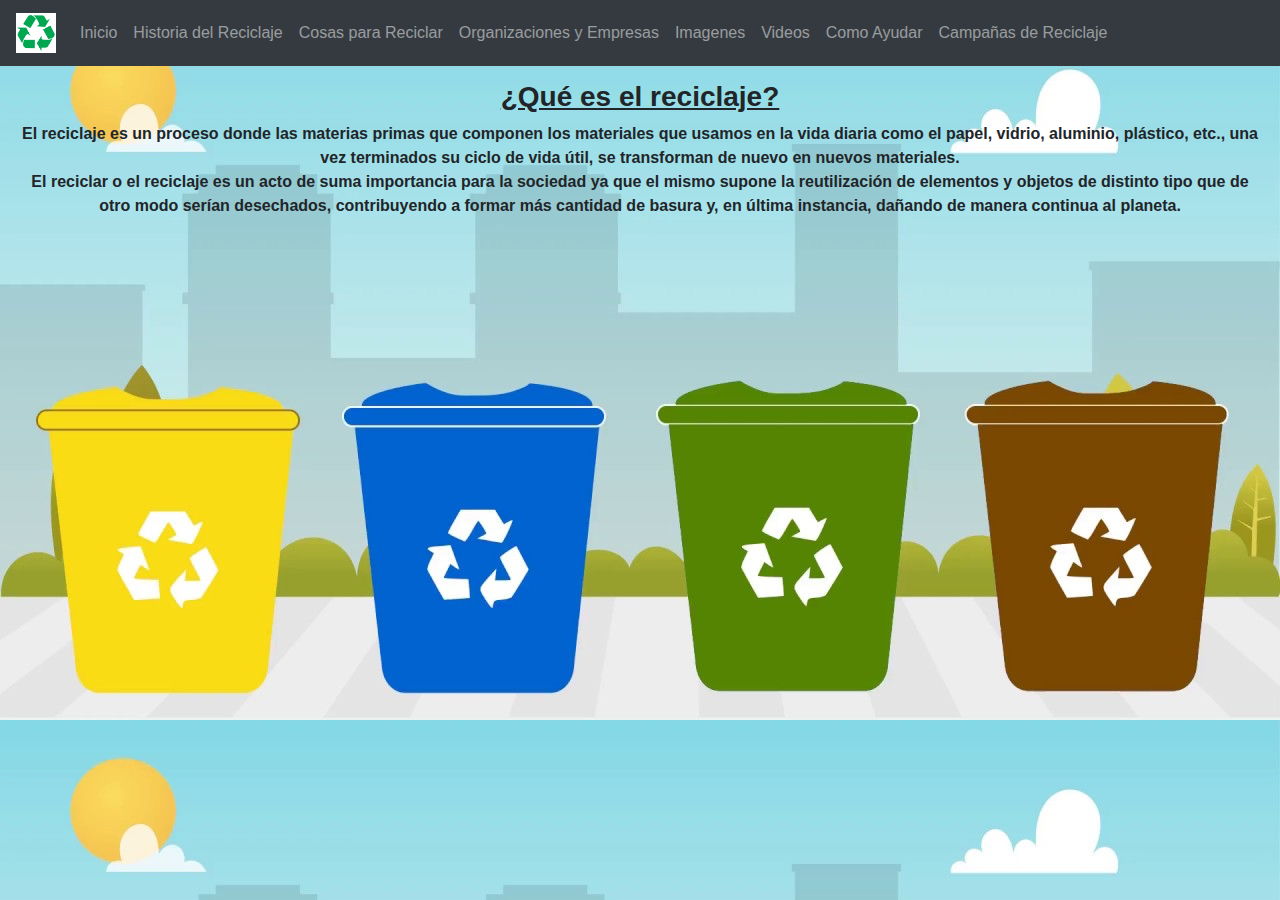
<file: index.html>
<!DOCTYPE html>
<html lang="en">
<head>
  <title>Index</title>
  <meta charset="utf-8">
  <meta name="viewport" content="width=device-width, initial-scale=1">
  <link rel="stylesheet" href="https://maxcdn.bootstrapcdn.com/bootstrap/4.4.1/css/bootstrap.min.css">
  <link rel="stylesheet" href="index1.css">
  

<body background="Imagenes\reciclaje.jpg"></body>

<nav class="navbar navbar-expand-sm bg-dark navbar-dark fixed-top">
  <a class="navbar-brand" href="#">
  <img src="Imagenes\reciclar.png" alt="Logo" style="width:40px;">
  </a>
  <ul class="navbar-nav">
    <li class="nav-item">
      <a class="nav-link" href="#">Inicio</a>
    </li>
     <li class="nav-item">
      <a class="nav-link" href="Historia del reciclaje.html" target="_blank">Historia del Reciclaje</a>
    </li>
    <li class="nav-item">
      <a class="nav-link" href="reciclar.html" target="_blank">Cosas para Reciclar</a>
    </li>
    <li class="nav-item">
      <a class="nav-link" href="orgyemp.html" target="_blank">Organizaciones y Empresas</a>
    </li>
    <li class="nav-item">
      <a class="nav-link" href="imagenes1.html" target="_blank">Imagenes</a>
    </li>
    <li class="nav-item">
      <a class="nav-link" href="videos.html" target="_blank">Videos</a>
    </li>
    <li class="nav-item">
      <a class="nav-link" href="ayuda.html" target="_blank">Como Ayudar</a>
    </li>
     <li class="nav-item">
      <a class="nav-link" href="campañas.html" target="_blank">Campañas de Reciclaje</a>
    </li>
    <li class="nav-item">
      <a class="nav-link" href="#"></a>
    </li>
  </ul>
</nav>

<div class="container-fluid" style="margin-top:80px">
  <center>
     <h3><strong><ins>¿Qué es el reciclaje?</ins></strong></h3>
   <p><strong>El reciclaje es un proceso donde las materias primas que componen los materiales que usamos en la vida diaria como el papel, vidrio, aluminio, plástico, etc., una vez terminados su ciclo de vida útil, se transforman de nuevo en nuevos materiales.<br>
   El reciclar o el reciclaje es un acto de suma importancia para la sociedad ya que el mismo supone la reutilización de elementos y objetos de distinto tipo que de otro modo serían desechados, contribuyendo a formar más cantidad de basura y, en última instancia, dañando de manera continua al planeta.</strong></p>
 </center>

</div>

</body>
</html>
</file>
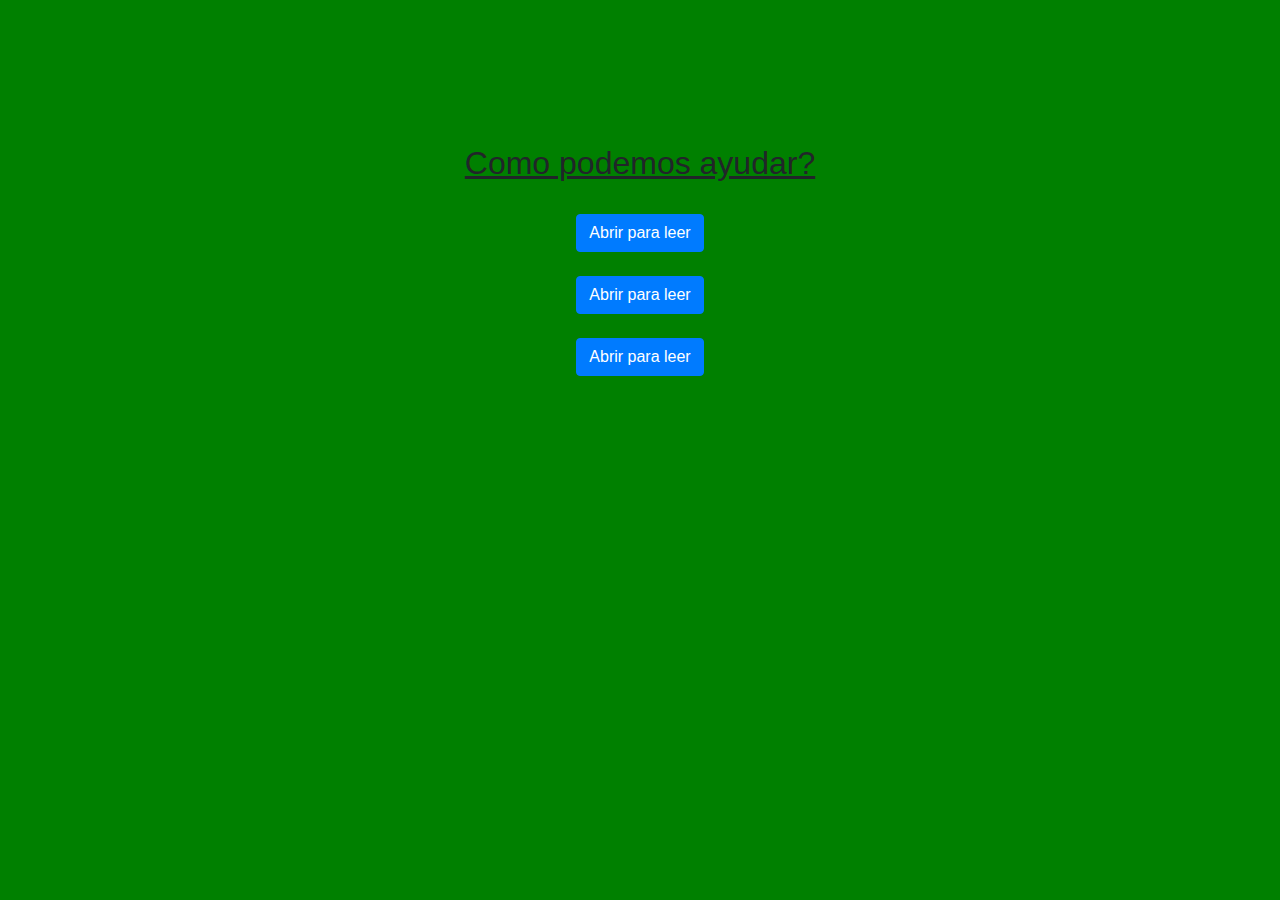
<file: ayuda.html>
<!DOCTYPE html>
<html lang="en">
<head>
  <title>Como ayudar?</title>
  <meta charset="utf-8">
  <meta name="viewport" content="width=device-width, initial-scale=1">
  <link rel="stylesheet" href="https://maxcdn.bootstrapcdn.com/bootstrap/4.5.0/css/bootstrap.min.css">
  <script src="https://ajax.googleapis.com/ajax/libs/jquery/3.5.1/jquery.min.js"></script>
  <script src="https://cdnjs.cloudflare.com/ajax/libs/popper.js/1.16.0/umd/popper.min.js"></script>
  <script src="https://maxcdn.bootstrapcdn.com/bootstrap/4.5.0/js/bootstrap.min.js"></script>
</head>
<body style="background: green">
  <br>
  <br>
  <br>
   <br>
  <br>
  <br>

<div class="container">
  <center>
  <h2><ins>Como podemos ayudar?</ins></h2>
  <br>
  <!-- Button to Open the Modal -->
  <button type="button" class="btn btn-primary" data-toggle="modal" data-target="#myModal">
    Abrir para leer
  </button>

  <!-- The Modal -->
  <div class="modal" id="myModal">
    <div class="modal-dialog">
      <div class="modal-content">
      
        <!-- Modal Header -->
        <div class="modal-header">
          <h1 class="modal-title">Reducir</h1>
          <button type="button" class="close" data-dismiss="modal">×</button>
        </div>
        
        <!-- Modal body -->
        <div class="modal-body">
          <h3>Paso 1</h3>
          <p>Disminuir la cantidad de basura que produces es la mejor manera de ayudar al medio ambiente y lo puedes hacer de las siguientes formas:</p>
          <p>Las ampolletas LED duran hasta 15 años y son más eficientes que las halógenas. Si las cambias, reduces gasto de energía y basura.</p>
         <p>Prefiere artículos que funcionan con energía solar, como linternas, relojes y cargadores.</p>
          <p>Evita dar regalos con exceso de embalaje y prueba haciendo tus propios obsequios o tarjetas.</p>
          <p>Considera cultivar vegetales, ya sea en pequeños jardines o bien en la terraza.</p>
         <p>En lugar de botar, busca las formas de donar a instituciones de beneficencia o hacer ventas de garage (productos electrónicos, ropa en desuso, muebles, libros, etc).</p>
        </div>
        
        <!-- Modal footer -->
        <div class="modal-footer">
          <button type="button" class="btn btn-danger" data-dismiss="modal">Close</button>
        </div>
        
      </div>
    </div>
  </div>
  
</div>
</center>
<br>
<div class="container">
  <center>
  <!-- Button to Open the Modal -->
  <button type="button" class="btn btn-primary" data-toggle="modal" data-target="#hola">
    Abrir para leer
  </button>

  <!-- The Modal -->
  <div class="modal" id="hola">
    <div class="modal-dialog">
      <div class="modal-content">
      
        <!-- Modal Header -->
        <div class="modal-header">
          <h1 class="modal-title">REUTILIZAR</h1>
          <button type="button" class="close" data-dismiss="modal">×</button>
        </div>
        
        <!-- Modal body -->
        <div class="modal-body">
          <h3>Paso 2</h3>
          <p>Son las formas en que puedes volver a utilizar un producto o darle un nuevo uso, como por ejemplo:</p>
          <p>Haz mantenimiento y reparaciones en tu hogar para evitar nuevas compras (electrodomésticos, herramientas, etc).</p>
          <p>Pide prestado, arrienda o comparte artículos que se usan con poca frecuencia, como decoraciones para fiestas o libros del colegio.</p>
         <p>Compra detergente biodegradable para ropa y así podrás reutilizar el agua para riego.</p>
          <p>Usa aislantes hechos de papel reciclado, vidrio y otros materiales recuperados.</p>
          <p>Si tienes bolsas de plástico, córtalas en tiras y puedes hacer tejidos. Por ejemplo: carteras o bolsos.</p>
        </div>
        
        <!-- Modal footer -->
        <div class="modal-footer">
          <button type="button" class="btn btn-danger" data-dismiss="modal">Close</button>
        </div>
        
      </div>
    </div>
  </div>
  <br>
  <br>
<div class="container">
  <center>
  <!-- Button to Open the Modal -->
  <button type="button" class="btn btn-primary" data-toggle="modal" data-target="#alo">
    Abrir para leer
  </button>

  <!-- The Modal -->
  <div class="modal" id="alo">
    <div class="modal-dialog">
      <div class="modal-content">
      
        <!-- Modal Header -->
        <div class="modal-header">
          <h1 class="modal-title">RECiCLAR</h1>
          <button type="button" class="close" data-dismiss="modal">×</button>
        </div>
        
        <!-- Modal body -->
        <div class="modal-body">
          <h3>Paso 3</h3>
          <p>Posibilita que los materiales que distribuyes en contenedores para reciclaje y composteras sean reutilizados, convirtiéndolos en nuevos productos.</p>
          <p>Un tip para reciclar mejor es educar a las personas con las cuales vives sobre la importancia de clasificar los residuos en contenedores para reciclaje.
          <p>Recolecta los residuos orgánicos (verduras, frutas, etc) y crea abono natural a partir de su descomposición en composteras o vermicomposteras.</p>
          <p>Instala contenedores más chicos y de fácil acceso para que los niños participen del proceso de reciclaje domiciliario.
          <p>El papel de diario y cartón que recolectes, puedes usarlo como capas en el sustrato de las composteras.</p>
          ¿Sabías que hay 7 tipos de plástico? Identifica y explica claramente cuáles son los que se pueden reciclar. </p>
        </div>
        
        <!-- Modal footer -->
        <div class="modal-footer">
          <button type="button" class="btn btn-danger" data-dismiss="modal">Close</button>
        </div>
        
      </div>
    </div>
  </div>
  
</div>
</center>
</body>
</html>
</file>
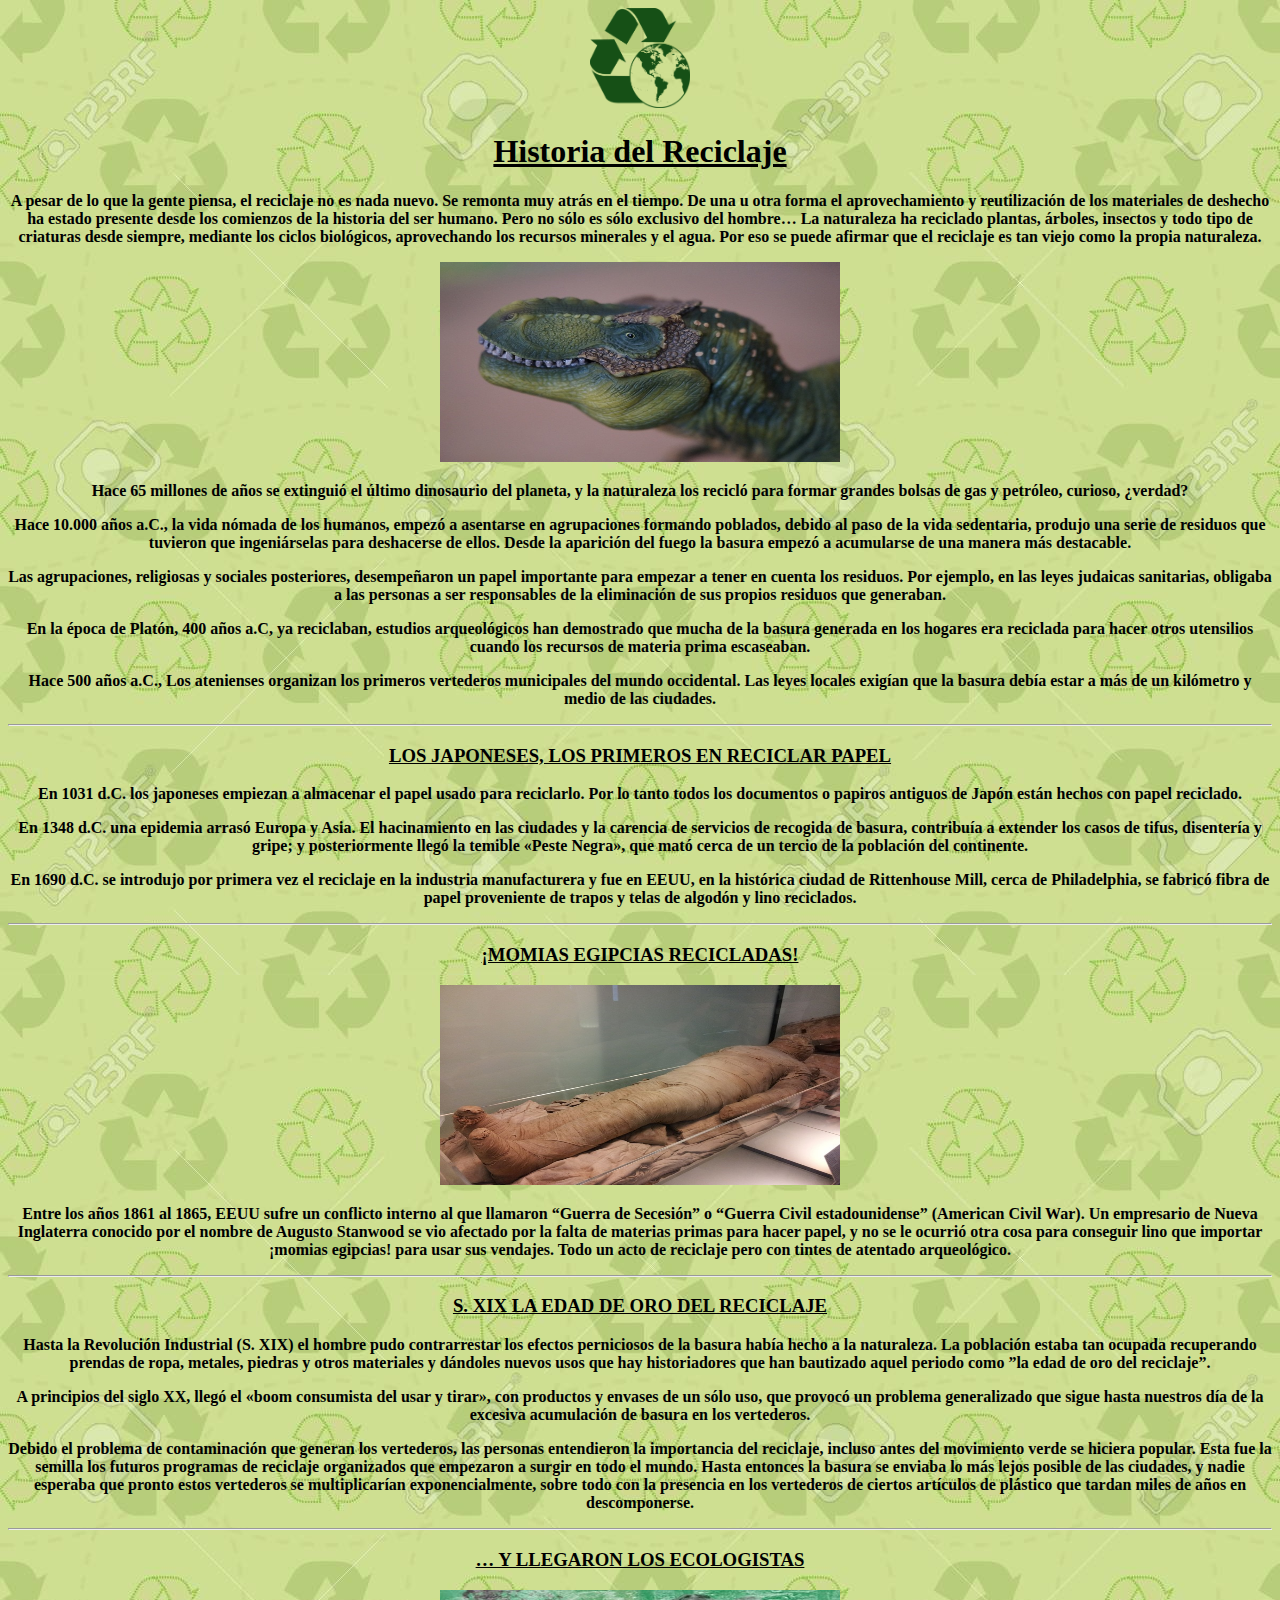
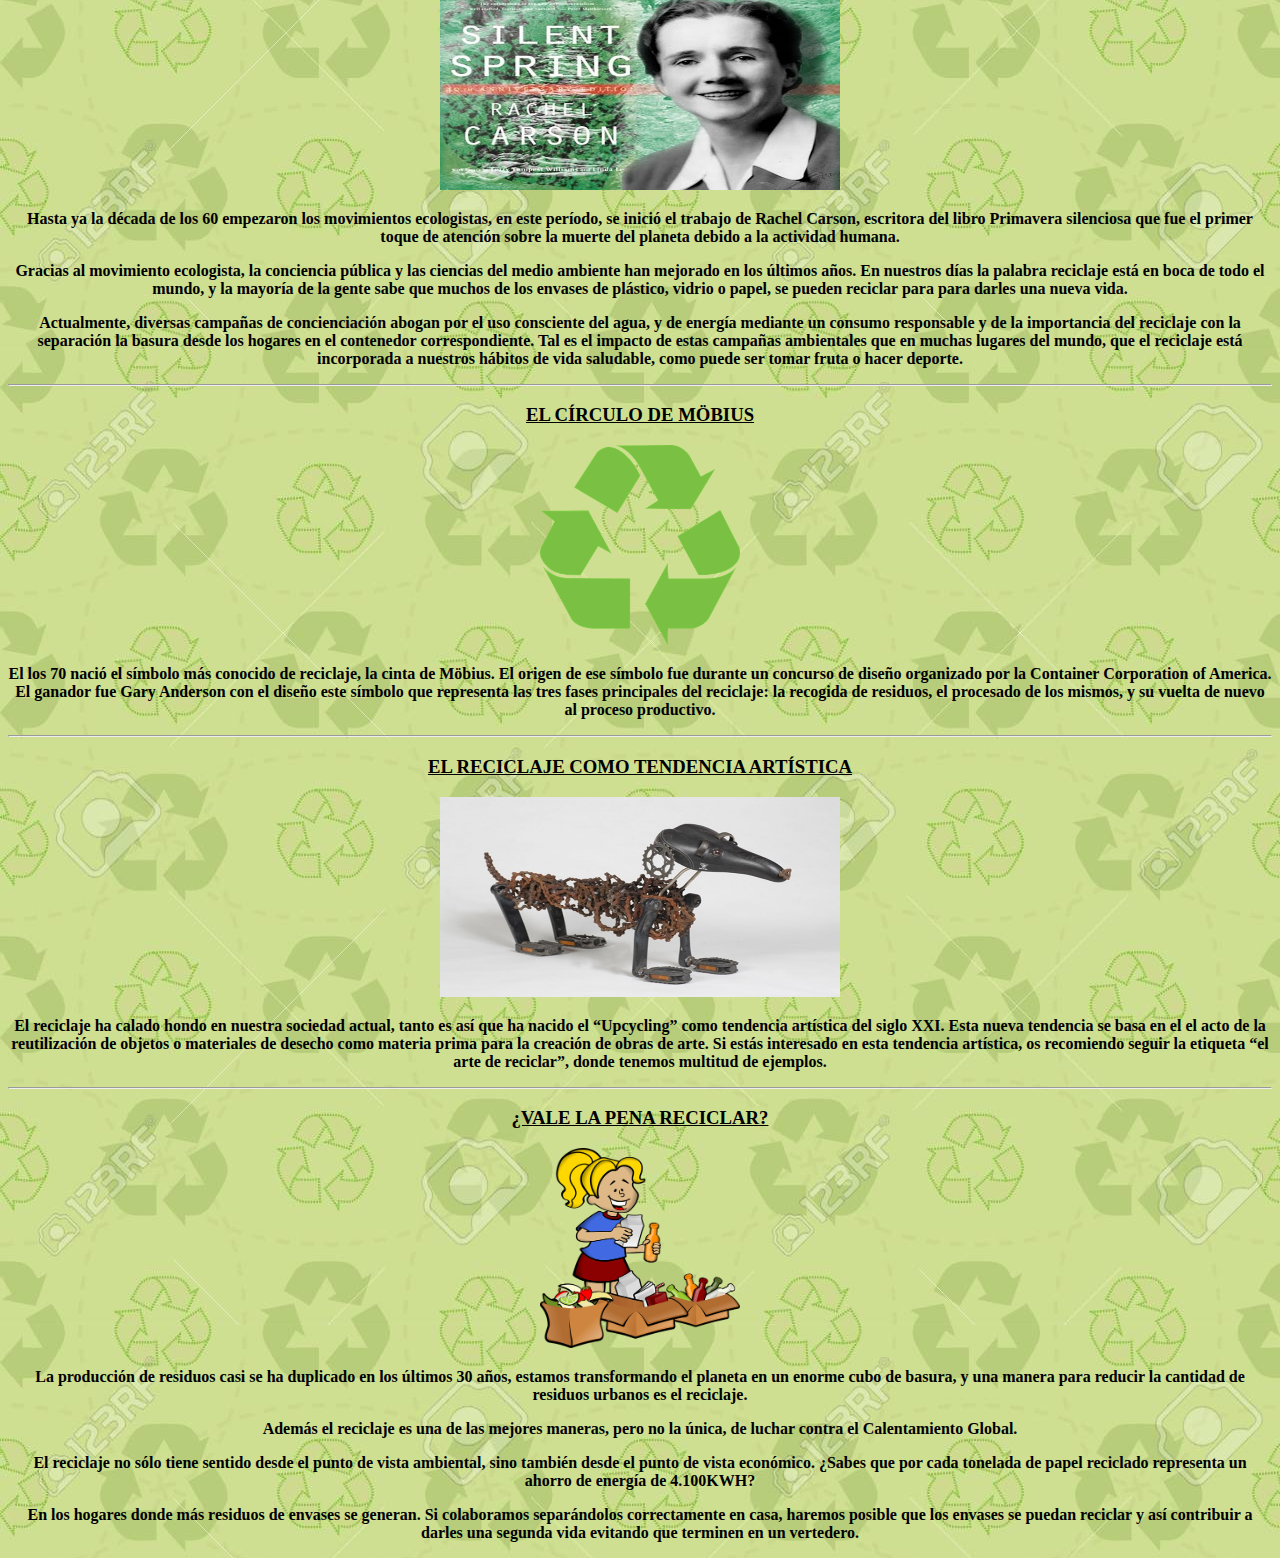
<file: Historia del reciclaje.html>
<!DOCTYPE html>
<html>
<head>
	<title>Historia del Reciclaje</title>
	<link rel="pagina\hdr.css">
</head>
<body background="Imagenes\hdr1.jpg">
	<center>
	<img src="Imagenes\hdr.png" width="100" height="100">
	<h1><ins>Historia del Reciclaje</ins></h1>
	<p><strong>A pesar de lo que la gente piensa, el reciclaje no es nada nuevo. Se remonta muy atrás en el tiempo. De una u otra forma el aprovechamiento y reutilización de los materiales de deshecho ha estado presente desde los comienzos de la historia del ser humano. Pero no sólo es sólo exclusivo del hombre… La naturaleza ha reciclado plantas, árboles, insectos y todo tipo de criaturas desde siempre, mediante los ciclos biológicos, aprovechando los recursos minerales y el agua. Por eso se puede afirmar que el reciclaje es tan viejo como la propia naturaleza.</strong></p>
	<img src="Imagenes\dinosaurio.jpg" width="400" height="200">
	 
	<p><strong>Hace 65 millones de años se extinguió el último dinosaurio del planeta, y la naturaleza los recicló para formar grandes bolsas de gas y petróleo, curioso, ¿verdad?</strong></p>
		
	<p><strong>Hace 10.000 años a.C., la vida nómada de los humanos, empezó a asentarse en agrupaciones formando poblados, debido al paso de la vida sedentaria, produjo una serie de residuos que tuvieron que ingeniárselas para deshacerse de ellos. Desde la aparición del fuego la basura empezó a acumularse de una manera más destacable.</strong> </p>

	<p><strong>Las agrupaciones, religiosas y sociales posteriores, desempeñaron un papel importante para empezar a tener en cuenta los residuos. Por ejemplo, en las leyes judaicas sanitarias, obligaba a las personas a ser responsables de la eliminación de sus propios residuos que generaban.</strong> </p>

	<p><strong>En la época de Platón, 400 años a.C, ya reciclaban, estudios arqueológicos han demostrado que mucha de la basura generada en los hogares era reciclada para hacer otros utensilios cuando los recursos de materia prima escaseaban.</strong></p> 

	<p><strong>Hace 500 años a.C., Los atenienses organizan los primeros vertederos municipales del mundo occidental. Las leyes locales exigían que la basura debía estar a más de un kilómetro y medio de las ciudades.</strong></p> 

	<hr>

	<h3><ins>LOS JAPONESES, LOS PRIMEROS EN RECICLAR PAPEL</ins></h3>
	<p><strong>En 1031 d.C. los japoneses empiezan a almacenar el papel usado para reciclarlo. Por lo tanto todos los documentos o papiros antiguos de Japón están hechos con papel reciclado.</strong></p>

	<p><strong>En 1348 d.C. una epidemia arrasó Europa y Asia. El hacinamiento en las ciudades y la carencia de servicios de recogida de basura, contribuía a extender los casos de tifus, disentería y gripe; y posteriormente llegó la temible «Peste Negra», que mató cerca de un tercio de la población del continente.</strong></p>

	<p><strong>En 1690 d.C. se introdujo por primera vez el reciclaje en la industria manufacturera y fue en EEUU, en la histórica ciudad de Rittenhouse Mill, cerca de Philadelphia, se fabricó fibra de papel proveniente de trapos y telas de algodón y lino reciclados.
	</strong></p>

	<hr>

	<h3><ins>¡MOMIAS EGIPCIAS RECICLADAS!</ins></h3>
	<img src="Imagenes\momia.jpg" width="400" height="200">
	
	<p><strong>Entre los años 1861 al 1865, EEUU sufre un conflicto interno al que llamaron “Guerra de Secesión” o “Guerra Civil estadounidense” (American Civil War). Un empresario de Nueva Inglaterra conocido por el nombre de Augusto Stanwood se vio afectado por la falta de materias primas para hacer papel, y no se le ocurrió otra cosa para conseguir lino que importar ¡momias egipcias! para usar sus vendajes. Todo un acto de reciclaje pero con tintes de atentado arqueológico.</strong></p>

	<hr>

	<h3><ins>S. XIX LA EDAD DE ORO DEL RECICLAJE</ins></h3>
	<p><strong>Hasta la Revolución Industrial (S. XIX) el hombre pudo contrarrestar los efectos perniciosos de la basura había hecho a la naturaleza. La población estaba tan ocupada recuperando prendas de ropa, metales, piedras y otros materiales y dándoles nuevos usos que hay historiadores que han bautizado aquel periodo como ”la edad de oro del reciclaje”.</strong></p>

	<p><strong>A principios del siglo XX, llegó el «boom consumista del usar y tirar», con productos y envases de un sólo uso, que provocó un problema generalizado que sigue hasta nuestros día de la excesiva acumulación de basura en los vertederos.</strong></p>

	<p><strong>Debido el problema de contaminación que generan los vertederos, las personas entendieron la importancia del reciclaje, incluso antes del movimiento verde se hiciera popular. Esta fue la semilla los futuros programas de reciclaje organizados que empezaron a surgir en todo el mundo. Hasta entonces la basura se enviaba lo más lejos posible de las ciudades, y nadie esperaba que pronto estos vertederos se multiplicarían exponencialmente, sobre todo con la presencia en los vertederos de ciertos artículos de plástico que tardan miles de años en descomponerse.</strong></p>

	<hr>

	<h3><ins>… Y LLEGARON LOS ECOLOGISTAS</ins></h3>
	<img src="Imagenes\persona.jpg" width="400" height="200">
	<p><strong>Hasta ya la década de los 60 empezaron los movimientos ecologistas, en este período, se inició el trabajo de Rachel Carson, escritora del libro Primavera silenciosa que fue el primer toque de atención sobre la muerte del planeta debido a la actividad humana.</strong></p>

	<p><strong>Gracias al movimiento ecologista, la conciencia pública y las ciencias del medio ambiente han mejorado en los últimos años. En nuestros días la palabra reciclaje está en boca de todo el mundo, y la mayoría de la gente sabe que muchos de los envases de plástico, vidrio o papel, se pueden reciclar para para darles una nueva vida.</strong></p>

	<p><strong>Actualmente, diversas campañas de concienciación abogan por el uso consciente del agua, y de energía mediante un consumo responsable y  de la importancia del reciclaje con la separación la basura desde los hogares en el contenedor correspondiente. Tal es el impacto de estas campañas ambientales que en muchas lugares del mundo, que el reciclaje está incorporada a nuestros hábitos de vida saludable, como puede ser tomar fruta o hacer deporte.</strong></p>

	<hr>

	<h3><ins>EL CÍRCULO DE MÖBIUS</ins></h3>
	<img src="Imagenes\mobi.png" width="200" height="200">
	<p><strong>El los 70 nació el símbolo más conocido de reciclaje, la cinta de Möbius. El origen de ese símbolo fue durante un concurso de diseño organizado por la Container Corporation of America. El ganador fue Gary Anderson con el diseño este símbolo que representa las tres fases principales del reciclaje: la recogida de residuos, el procesado de los mismos, y su vuelta de nuevo al proceso productivo.</strong></p>

	<hr>

	<h3><ins>EL RECICLAJE COMO TENDENCIA ARTÍSTICA</ins></h3>
	<img src="Imagenes\perro.jpg" width="400" height="200">
	<p><strong>El reciclaje ha calado hondo en nuestra sociedad actual, tanto es así que ha nacido el “Upcycling” como tendencia artística del siglo XXI. Esta nueva tendencia se basa en el el acto de la reutilización de objetos o materiales de desecho como materia prima para la creación de obras de arte. Si estás interesado en esta tendencia artística, os recomiendo seguir la etiqueta “el arte de reciclar”, donde tenemos multitud de ejemplos.</strong></p>

	<hr>

	<h3><ins>¿VALE LA PENA RECICLAR?</ins></h3>
	<img src="Imagenes\reciclo.png" width="200" height="200">
	<p><strong>La producción de residuos casi se ha duplicado en los últimos 30 años, estamos transformando el planeta en un enorme cubo de basura, y una manera para reducir la cantidad de residuos urbanos es el reciclaje.</strong></p>

	<p><strong>Además el reciclaje es una de las mejores maneras, pero no la única, de luchar contra el Calentamiento Global.</strong></p>

	<p><strong>El reciclaje no sólo tiene sentido desde el punto de vista ambiental, sino también desde el punto de vista económico. ¿Sabes que por cada tonelada de papel reciclado representa un ahorro de energía de 4.100KWH?</strong></p>

	<p><strong>En los hogares donde más residuos de envases se generan. Si colaboramos separándolos correctamente en casa, haremos posible que los envases se puedan reciclar y así contribuir a darles una segunda vida evitando que terminen en un vertedero.</strong></p>

	</center>


	

</body>
</html>
</file>
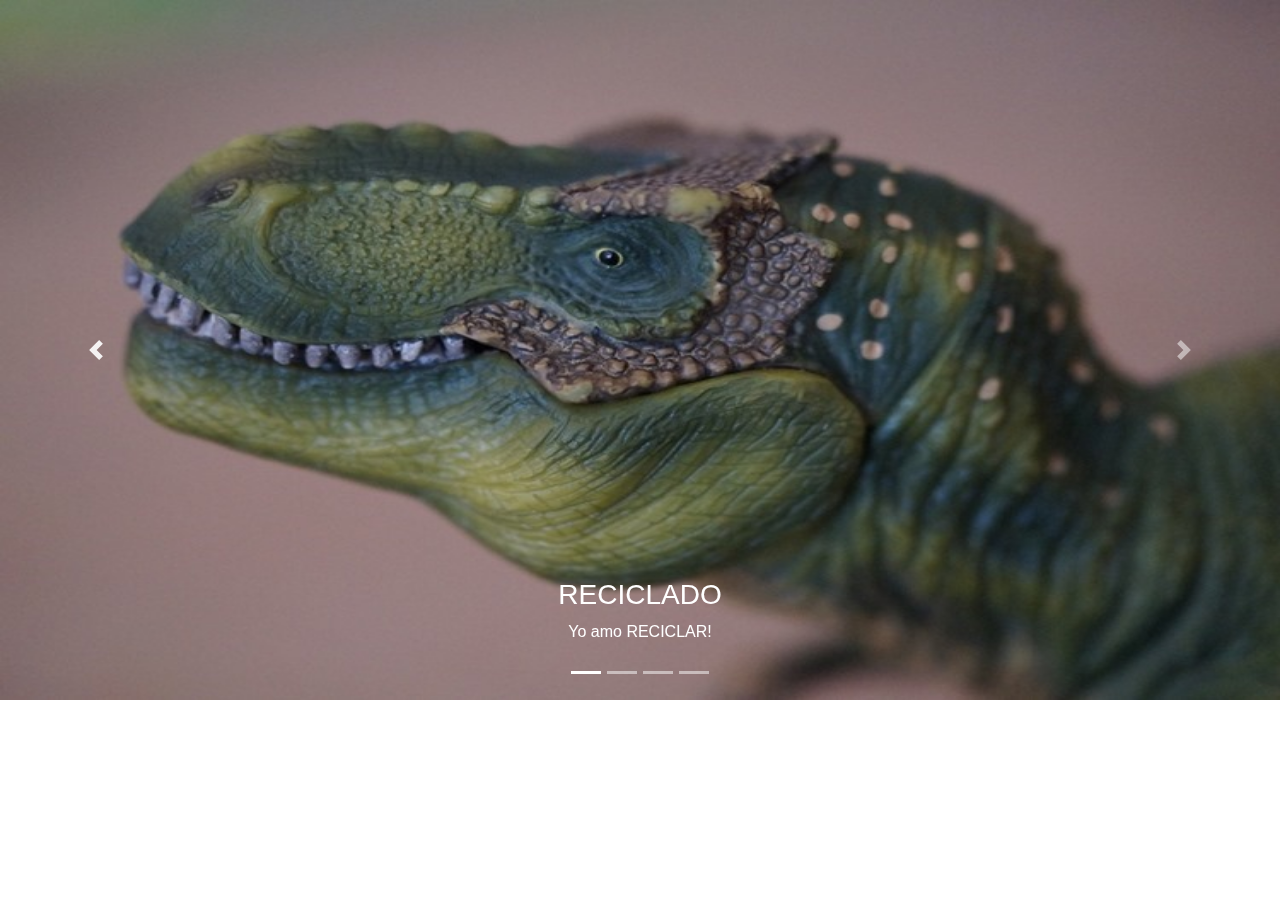
<file: imagenes1.html>
<!DOCTYPE html>
<html lang="en">
<head>
  <title>Bootstrap Example</title>
  <meta charset="utf-8">
  <meta name="viewport" content="width=device-width, initial-scale=1">
  <link rel="stylesheet" href="https://maxcdn.bootstrapcdn.com/bootstrap/4.5.0/css/bootstrap.min.css">
  <script src="https://ajax.googleapis.com/ajax/libs/jquery/3.5.1/jquery.min.js"></script>
  <script src="https://cdnjs.cloudflare.com/ajax/libs/popper.js/1.16.0/umd/popper.min.js"></script>
  <script src="https://maxcdn.bootstrapcdn.com/bootstrap/4.5.0/js/bootstrap.min.js"></script>
  <style>
  /* Make the image fully responsive */
  .carousel-inner img {
    width: 100%;
    height: 700px;
  }
  </style>
</head>
<body>

<div id="demo" class="carousel slide" data-ride="carousel">
  <ul class="carousel-indicators">
    <li data-target="#demo" data-slide-to="0" class="active"></li>
    <li data-target="#demo" data-slide-to="1"></li>
    <li data-target="#demo" data-slide-to="2"></li>
    <li data-target="#demo" data-slide-to="3"></li>
  </ul>
  <div class="carousel-inner">
    <div class="carousel-item active">
      <img src="Imagenes\dinosaurio.jpg" alt="reciclado">
      <div class="carousel-caption">
        <h3>RECICLADO</h3>
        <p>Yo amo RECICLAR!</p>
      </div>   
    </div>
    <div class="carousel-item">
      <img src="Imagenes\reciclo.png" alt="reciclado" >
      <div class="carousel-caption">
        <h3>RECICLADO</h3>
        <p>Yo amo RECICLAR!</p>
      </div>   
    </div>
    <div class="carousel-item">
      <img src="Imagenes\perro.jpg" alt="reciclado" >
      <div class="carousel-caption">
        <h3>RECICLADO</h3>
        <p>Yo amo RECICLAR!</p>
      </div>   
    </div>
  </div>
  <a class="carousel-control-prev" href="#demo" data-slide="prev">
    <span class="carousel-control-prev-icon"></span>
  </a>
  <a class="carousel-control-next" href="#demo" data-slide="next">
    <span class="carousel-control-next-icon"></span>
  </a>
</div>
</file>
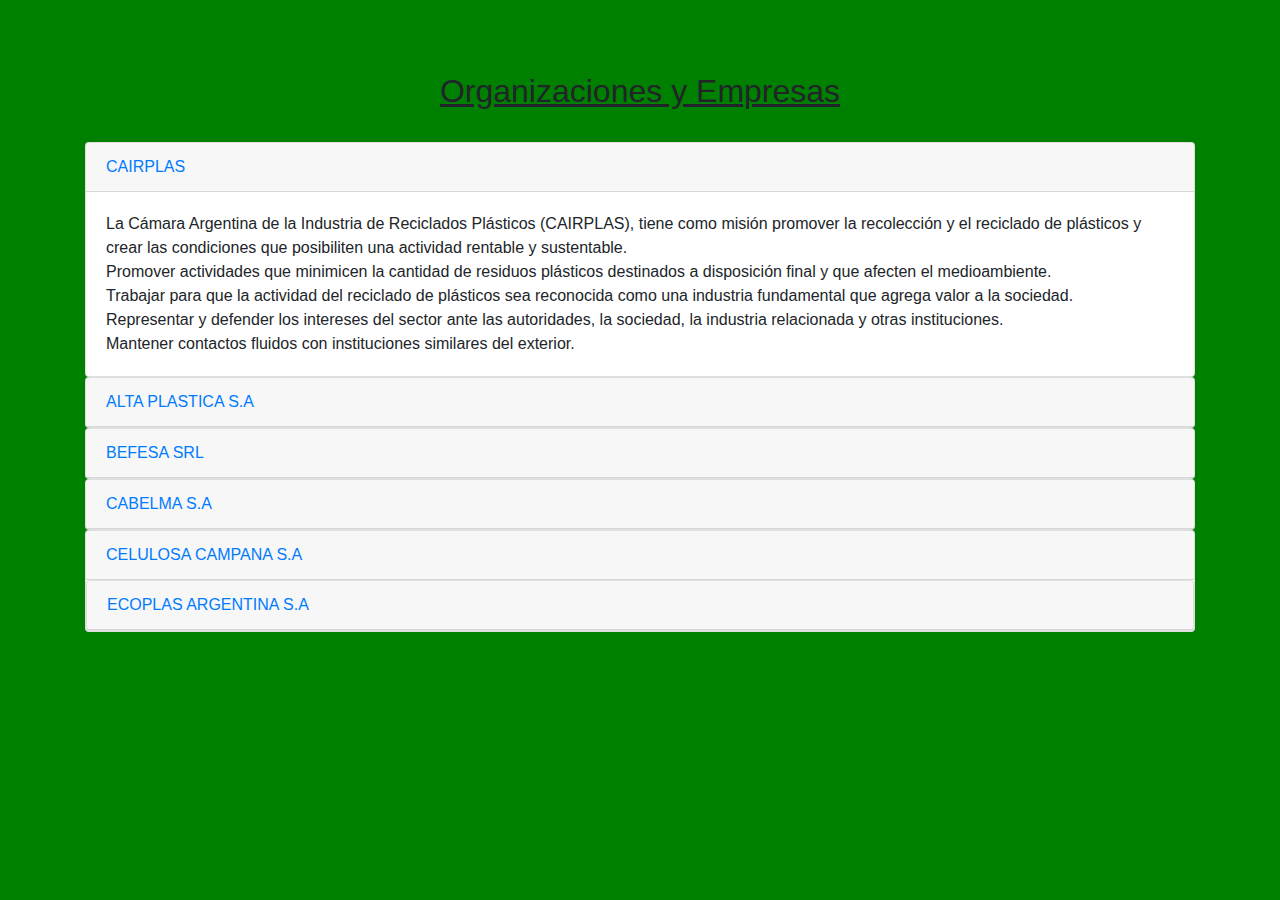
<file: orgyemp.html>
<!DOCTYPE html>
<html>
<head>
  <title>Organizaciones y Empresas</title>
  <meta name="viewport" content="width=device-width, initial-scale=1">
  <link rel="stylesheet" href="https://maxcdn.bootstrapcdn.com/bootstrap/4.5.0/css/bootstrap.min.css">
  <script src="https://ajax.googleapis.com/ajax/libs/jquery/3.5.1/jquery.min.js"></script>
  <script src="https://cdnjs.cloudflare.com/ajax/libs/popper.js/1.16.0/umd/popper.min.js"></script>
  <script src="https://maxcdn.bootstrapcdn.com/bootstrap/4.5.0/js/bootstrap.min.js"></script>
</head>
<body style="background: green">

<div class="container">
	<br>
	<br>
	<br>
	<center>
		 <h2><ins>Organizaciones y Empresas</ins></h2>
	</center>
 
 <br>
  <div id="accordion">
    <div class="card">
      <div class="card-header">
        <a class="card-link" data-toggle="collapse" href="#collapseOne">
          CAIRPLAS
        </a>
      </div>
      <div id="collapseOne" class="collapse show" data-parent="#accordion">
        <div class="card-body">
          La Cámara Argentina de la Industria de Reciclados Plásticos (CAIRPLAS), tiene como misión promover la recolección y el reciclado de plásticos y crear las condiciones que posibiliten una actividad rentable y sustentable. <br>
          Promover actividades que minimicen la cantidad de residuos plásticos destinados a disposición final y que afecten el medioambiente. <br>
          Trabajar para que la actividad del reciclado de plásticos sea reconocida como una industria fundamental que agrega valor a la sociedad.  <br>
          Representar y defender los intereses del sector ante las autoridades, la sociedad, la industria relacionada y otras instituciones. <br>
          Mantener contactos fluidos con instituciones similares del exterior.
        </div>
      </div>
    </div>
    <div class="card">
      <div class="card-header">
        <a class="collapsed card-link" data-toggle="collapse" href="#collapseTwo">
        ALTA PLASTICA S.A
      </a>
      </div>
      <div id="collapseTwo" class="collapse" data-parent="#accordion">
        <div class="card-body">
         ALTA PLASTICA S.A es básicamente una empresa de servicios, que busca tanto satisfacer las necesidades de sus clientes de la industria plástica, como las de los proveedores representados por la compañia. El servicio a los clientes incluye la provisión de productos en calidad y condiciones adecuadas a los requerimientos de los clientes, el asesoramiento y la asistencia técnica. <br>

		El servicio a los proveedores representados contempla el soporte de servicios de mercado y el apoyo a las políticas comerciales de los mismos. <br>

		Las actividades industriales de producción de compuestos, fabricación de polietilenos molidos y de reciclado de plásticos, son llevados a cabo con las últimas tecnologías disponibles y con modernas prácticas de gestión. <br>
        </div>
      </div>
    </div>
    <div class="card">
      <div class="card-header">
        <a class="collapsed card-link" data-toggle="collapse" href="#collapseThree">
          BEFESA SRL
        </a>
      </div>
      <div id="collapseThree" class="collapse" data-parent="#accordion">
        <div class="card-body">
          Befesa es una compañía de servicios especializada en el reciclaje de polvo de acero, escorias salinas y residuos de aluminio, así como la logística y otros servicios industriales relacionados. <br>
          Befesa centra su actividad en la prestación de servicios medioambientales y soluciones sostenibles de gestión y reciclaje  de residuos peligrosos de las industrias del acero y aluminio. <br>
          Befesa aporta soluciones y servicios para la gestión y el reciclaje de residuos industriales teniendo muy presente su responsabilidad social para contribuir a crear un mundo sostenible. <br>
        </div>
      </div>
    </div>
    <div class="card">
      <div class="card-header">
        <a class="card-link" data-toggle="collapse" href="#collapseFour">
          CABELMA S.A
        </a>
      </div>
      <div id="collapseFour" class="collapse" data-parent="#accordion">
        <div class="card-body">
         Fundada en 1952, Cabelma S.A es hoy la empresa líder en la fabricación de baldes y cajones plásticos para la industria. Nuestro propósito es producir contenedores eficientes para brindar resultados concretos que reduzcan los costos logísticos de nuestros clientes y mejoren su cadena de abastecimiento.

		Creamos, desarrollamos, producimos y ofrecemos un amplio portafolio de productos. También, brindamos soluciones a medida para optimizar la rentabilidad de nuestros clientes según sus necesidades.

		Nuestra planta modelo de más de 10.000 m2 ubicada en Gral. Pacheco, Buenos aires, cuenta con 20 máquinas inyectoras de última generación que cubren un rango desde 200 hasta 1250 toneladas de cierre. Contamos con tecnología de impresión InMould Labelling, offset y serigrafía para brindar resultados que se adapten a los diferentes requerimientos de nuestros clientes.
        </div>
      </div>
    </div>
     <div class="card">
      <div class="card-header">
        <a class="card-link" data-toggle="collapse" href="#collapseFive">
          CELULOSA CAMPANA S.A
        </a>
      </div>
      <div id="collapseFive" class="collapse" data-parent="#accordion">
        <div class="card-body">
 		Nuestra empresa inicia sus actividades en 1956 como un emprendimiento familiar trabajando en la compra-venta de papel y cartón, materia prima utilizada para la fabricación de papel. En 1977 nos establecemos como Celulosa Campana S.A. financiada con capitales propios.

		En 1985 la compañía lanza al mercado su primera marca: CAMPANITA. Produciendo un único producto, Papel higiénico verde.

		A partir de 1990 la empresa fue ampliando sus productos, incorporando rollos de cocina, servilletas y pañuelos. Logrando consolidarse como una compañía exitosa y en continua expansión. Años más tarde, continuando con su estrategia de diversificación de canales, Celulosa Campana incorpora nueva tecnología para ofrecer productos premium al mercado. A su vez, la tecnificación y modernización de procesos incrementaron la producción y conversión de papeles tissue, dando lugar a marcas como ECCO, CELESTIAL y SOL MAYOR entre otras.

		En el año 2002, comenzamos a desarrollar y fabricar productos de alto rendimiento para satisfacer al mercado Fuera del Hogar. A partir de este momento Celulosa Campana suma su Línea Institucional como nueva unidad de negocio, brindando soluciones a medida para cada ámbito profesional.
        </div>
  </div>
  <div class="card">
      <div class="card-header">
        <a class="collapsed card-link" data-toggle="collapse" href="#collapseSix">
          ECOPLAS ARGENTINA S.A
        </a>
      </div>
      <div id="collapseSix" class="collapse" data-parent="#accordion">
        <div class="card-body">
          Impulsar el desarrollo sustentable de la industria plástica a través de la promoción del uso correcto y responsable de sus productos contribuyendo así a la defensa y protección del medio ambiente y a la mejora de la calidad de vida. <br>
          Ser una entidad técnica profesional sólida cuya actividad propicie el reconocimiento de la sociedad, en base a la responsabilidad, confiabilidad, y a la contribución efectiva para la sustentabilidad de los plásticos y el cuidado ambiental.<br>
        </div>
</div>

    
</body>
</html>
</file>
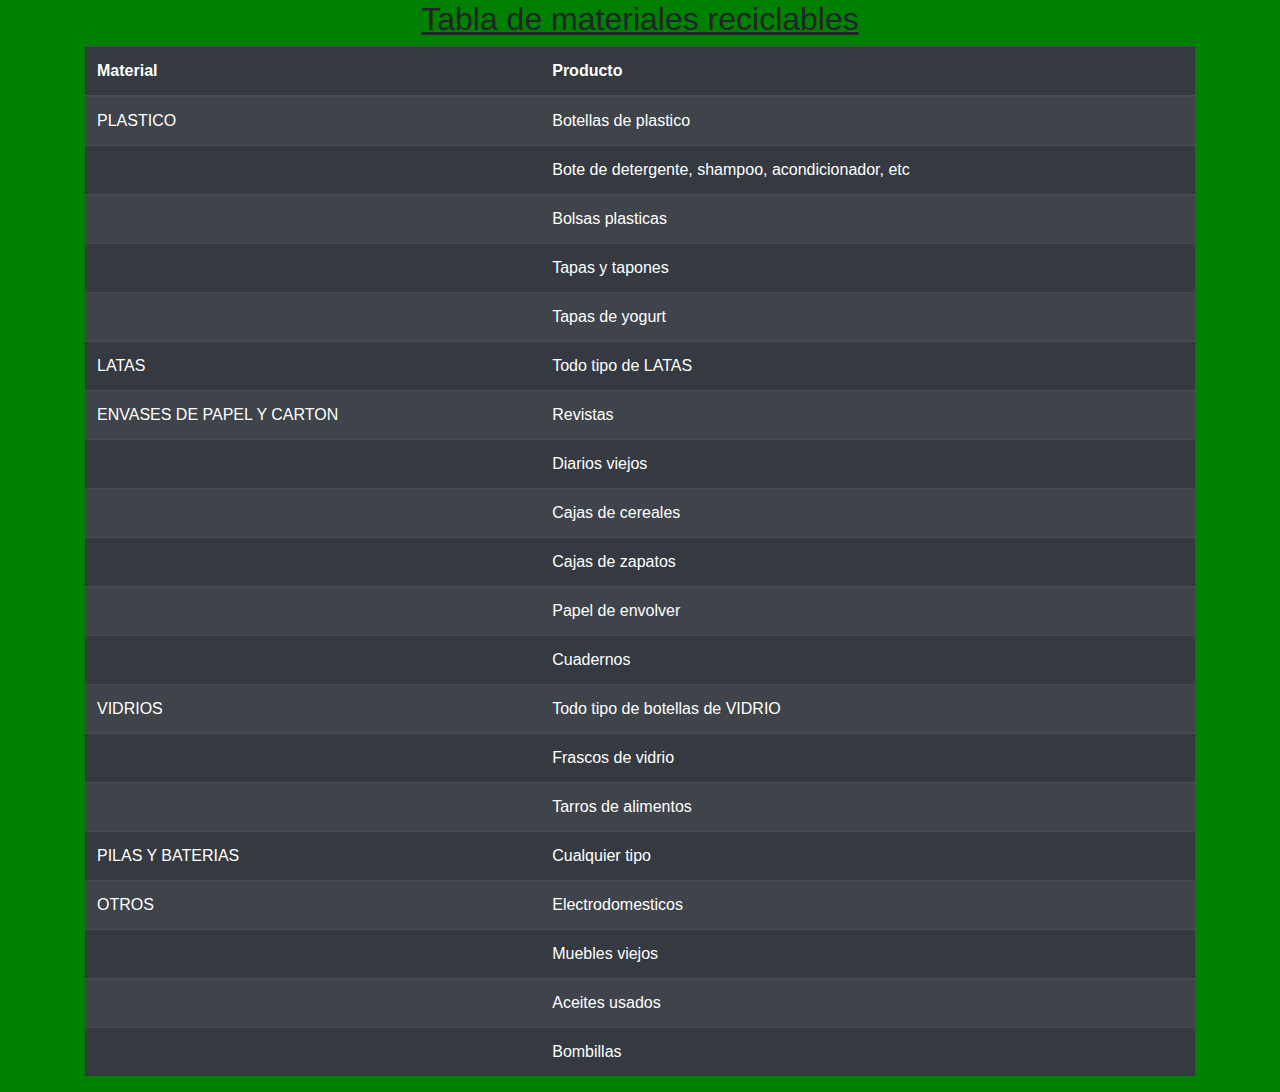
<file: reciclar.html>
<!DOCTYPE html>
<html lang="en">
<head>
  <title>Cosas para Reciclar</title>
  <meta charset="utf-8">
  <meta name="viewport" content="width=device-width, initial-scale=1">
  <link rel="stylesheet" href="https://maxcdn.bootstrapcdn.com/bootstrap/4.5.0/css/bootstrap.min.css">
</head>
<body style="background: green">

<div class="container">
  <center>
  <h2><ins>Tabla de materiales reciclables</ins></h2>
  </center>
          
  <table class="table table-dark table-striped">
    <thead>
      <tr>
        <th>Material</th>
        <th>Producto</th>
      </tr>
    </thead>
    <tbody>
      <tr>
        <td>PLASTICO</td>
        <td>Botellas de plastico</td>
      </tr>
      <tr>
        <td></td>
        <td>Bote de detergente, shampoo, acondicionador, etc</td>
      </tr>
      <tr>
        <td></td>
        <td>Bolsas plasticas</td>
      </tr>
      <tr>
        <td></td>
        <td>Tapas y tapones</td>
      </tr>
      <tr>
        <td></td>
        <td>Tapas de yogurt</td>
      </tr>
      <tr>
        <td>LATAS</td>
        <td>Todo tipo de LATAS</td>
      </tr>
      <tr>
        <td>ENVASES DE PAPEL Y CARTON</td>
        <td>Revistas</td>
      </tr>
      <tr>
        <td></td>
        <td>Diarios viejos</td>
      </tr>
      <tr>
        <td></td>
        <td>Cajas de cereales</td>
      </tr>
      <tr>
        <td></td>
        <td>Cajas de zapatos</td>
      </tr>
      <tr>
        <td></td>
        <td>Papel de envolver </td>
      </tr>
      <tr>
        <td></td>
        <td>Cuadernos</td>
      </tr>
      <tr>
        <td>VIDRIOS</td>
        <td>Todo tipo de botellas de VIDRIO</td>
      </tr>
      <tr>
        <td></td>
        <td>Frascos de vidrio</td>
      </tr>
      <tr>
        <td></td>
        <td>Tarros de alimentos</td>
      </tr>
      <tr>
        <td>PILAS Y BATERIAS</td>
        <td>Cualquier tipo</td>
      </tr>
      <tr>
        <td>OTROS</td>
        <td>Electrodomesticos</td>
      </tr>
      <tr>
        <td></td>
        <td>Muebles viejos</td>
      </tr>
      <tr>
        <td></td>
        <td>Aceites usados</td>
      </tr>
      <tr>
        <td></td>
        <td>Bombillas</td>
      </tr>
    </tbody>
  </table>
</div>

</body>
</html>
</file>
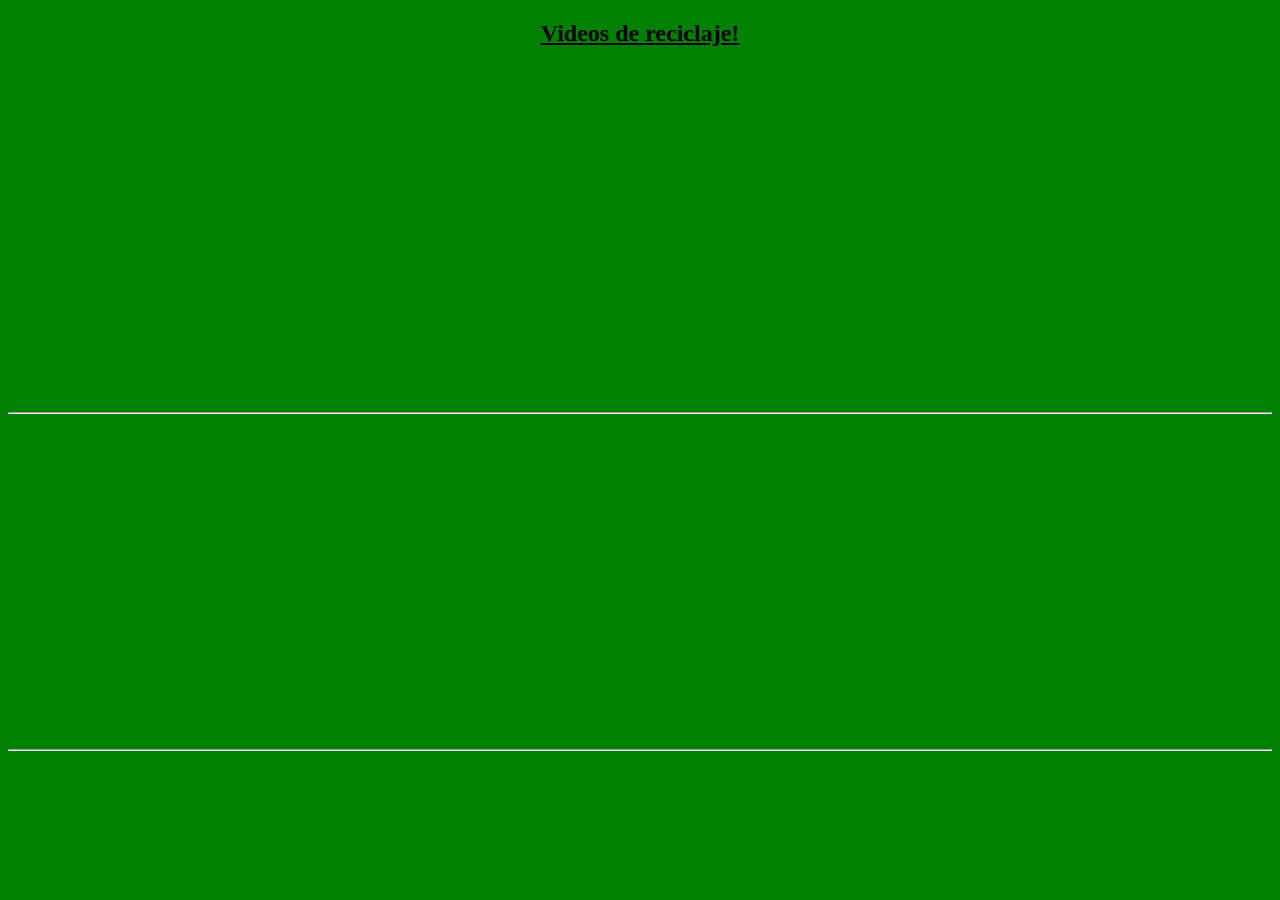
<file: videos.html>
<!DOCTYPE html>
<html>
<head>
	<title>Videos</title>
</head>
<body style="background: green">
	<center>
		<h2><ins>Videos de reciclaje!</ins></h2>
	
	<br>
	<iframe width="560" height="315" src="https://www.youtube.com/embed/FdVfYfpxgF4" frameborder="0" allow="accelerometer; autoplay; encrypted-media; gyroscope; picture-in-picture" allowfullscreen></iframe>
	<iframe width="560" height="315" src="https://www.youtube.com/embed/u-WwWuUh1jw" frameborder="0" allow="accelerometer; autoplay; encrypted-media; gyroscope; picture-in-picture" allowfullscreen></iframe>
	<hr>
	<iframe width="560" height="315" src="https://www.youtube.com/embed/YiHTNfKJwAw" frameborder="0" allow="accelerometer; autoplay; encrypted-media; gyroscope; picture-in-picture" allowfullscreen></iframe>
	<iframe width="560" height="315" src="https://www.youtube.com/embed/3wZlJ_OIHL0" frameborder="0" allow="accelerometer; autoplay; encrypted-media; gyroscope; picture-in-picture" allowfullscreen></iframe>
	<hr>
</center>
</body>
</html>
</file>
<file: index1.css>
h3.rec{
	text-align: center;
}
</file>
